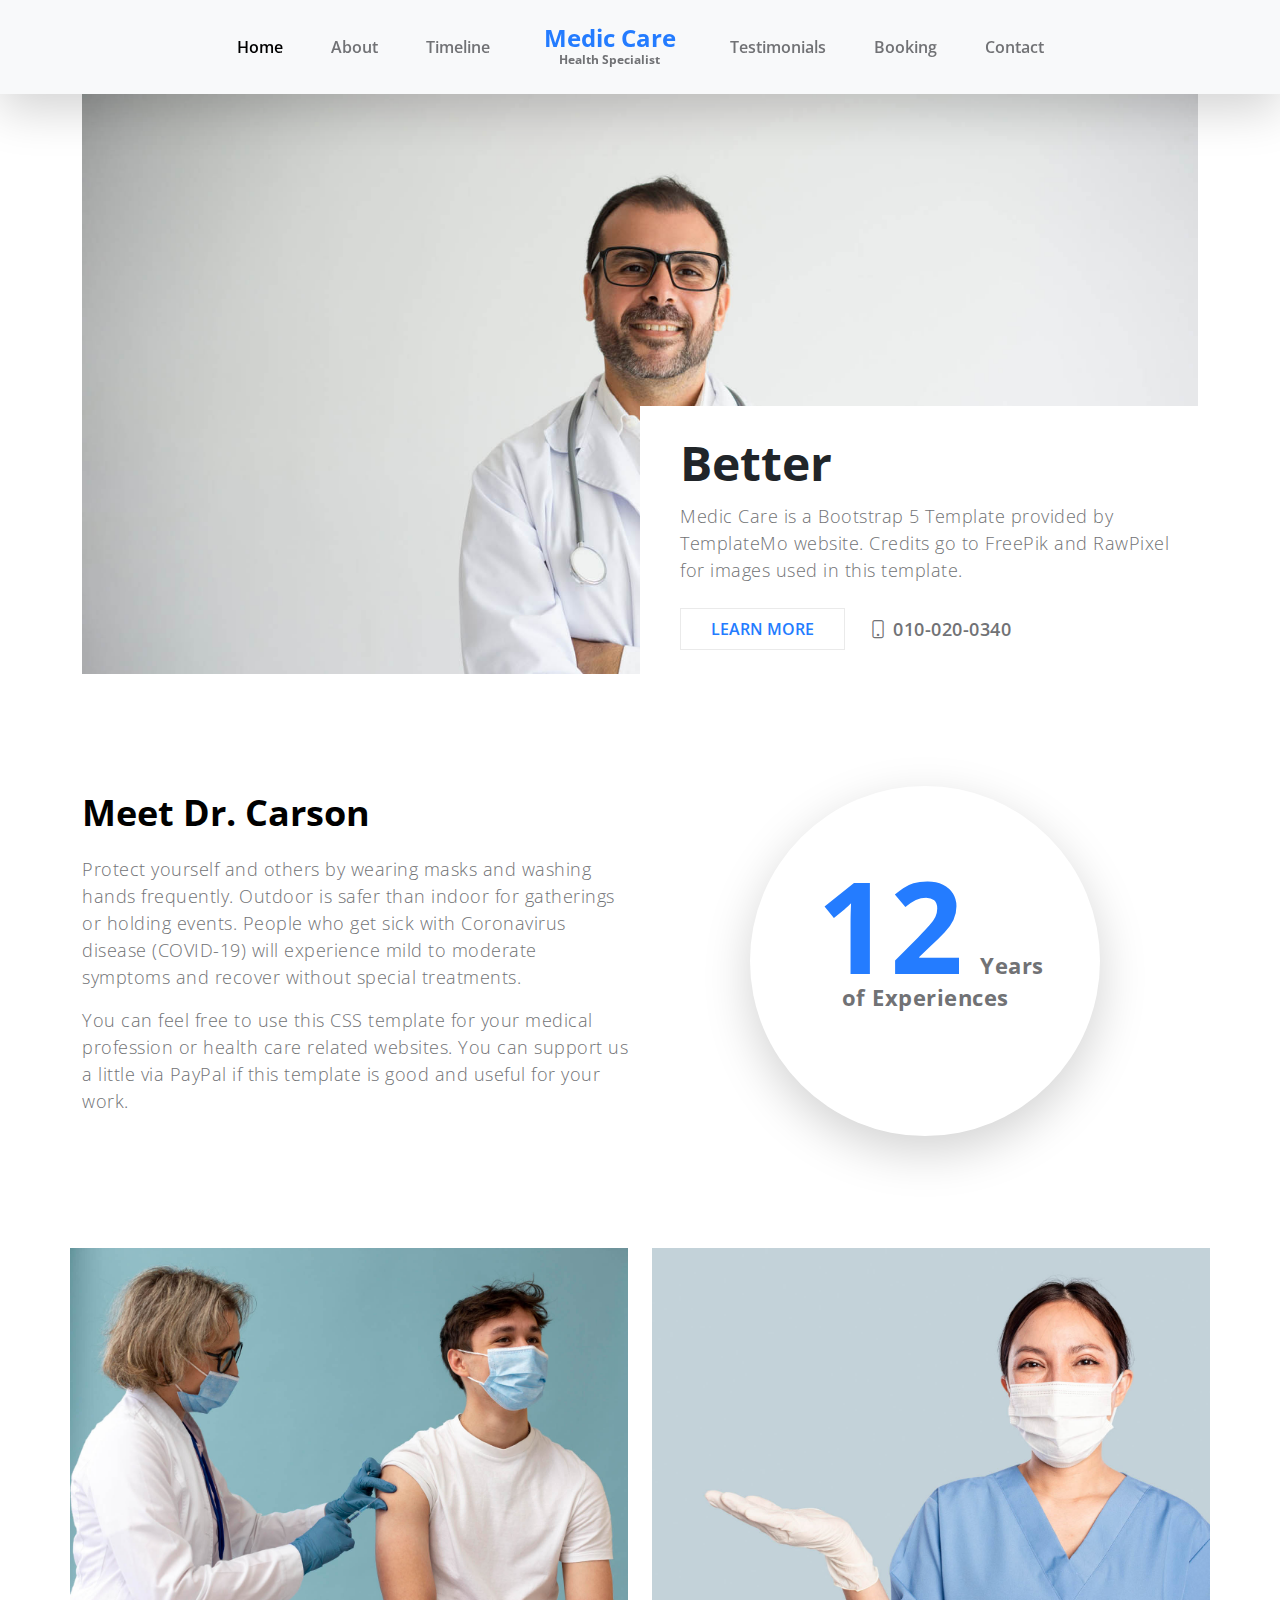
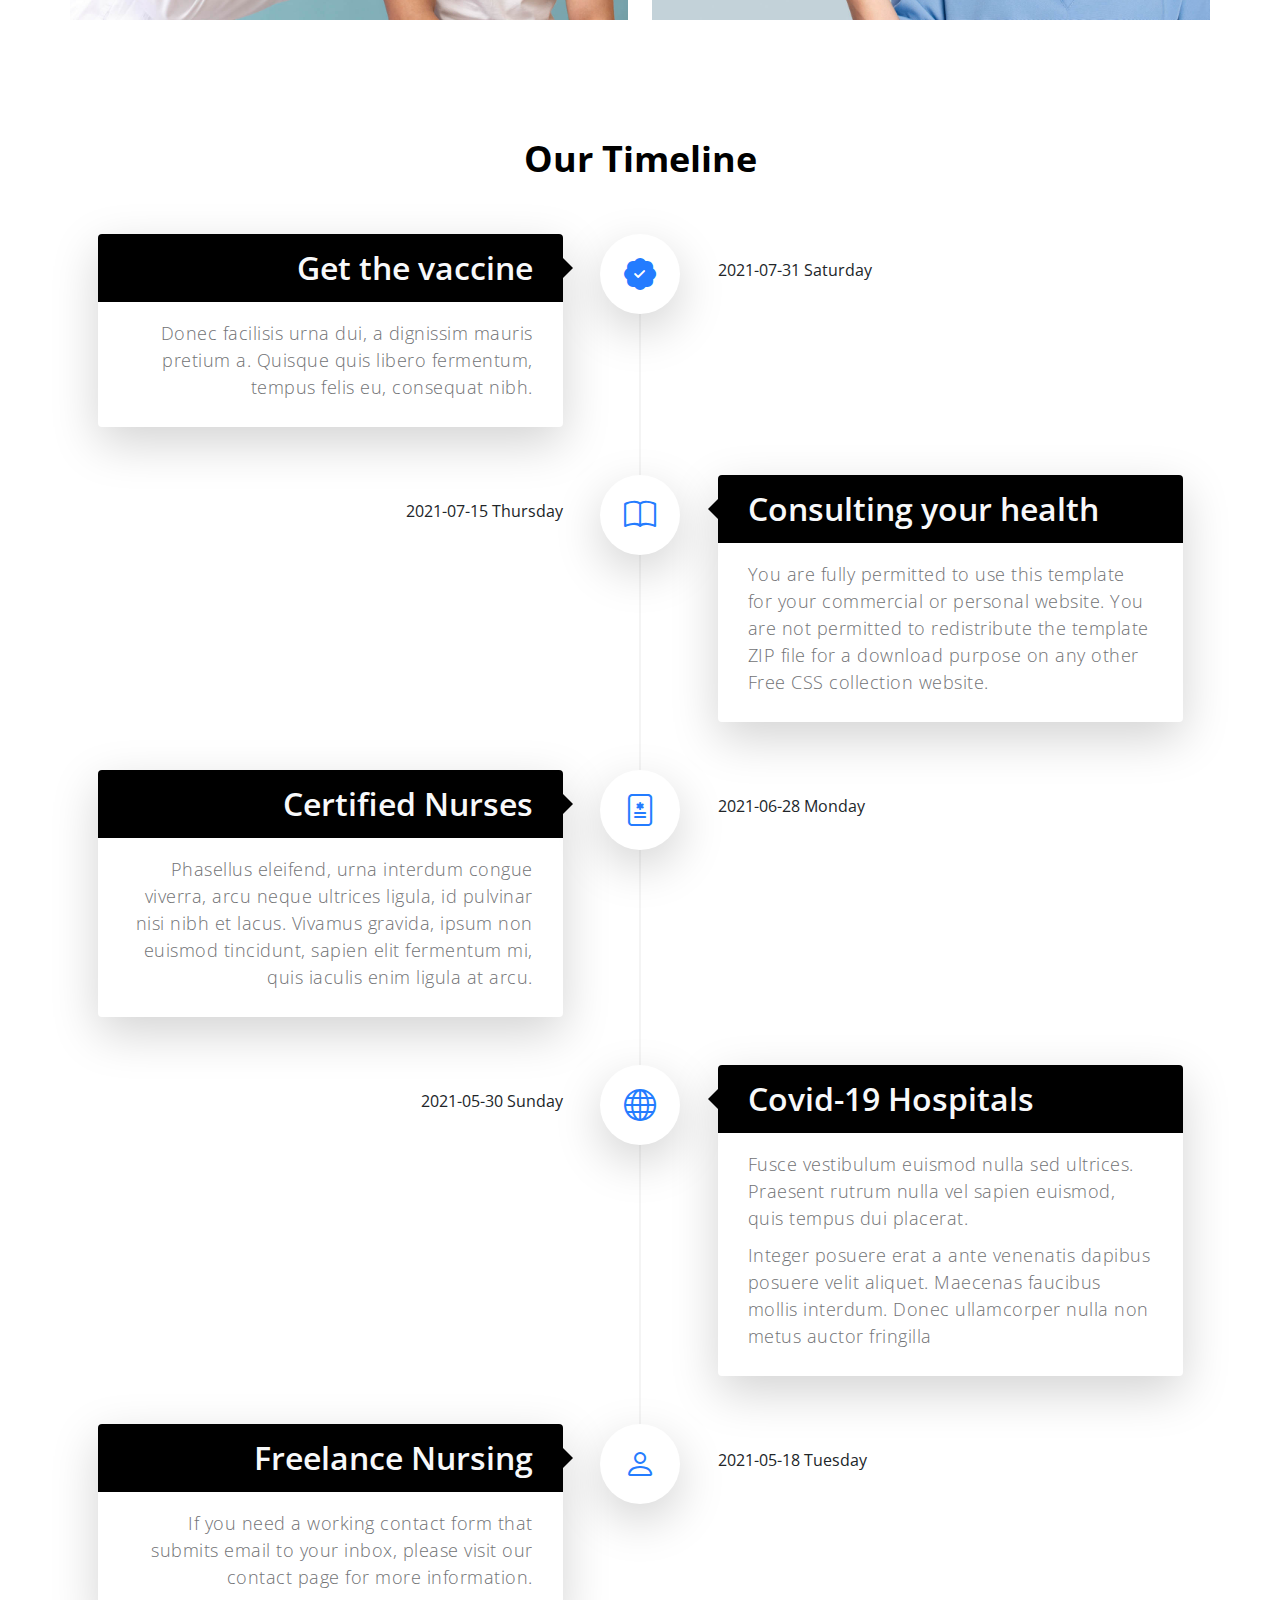
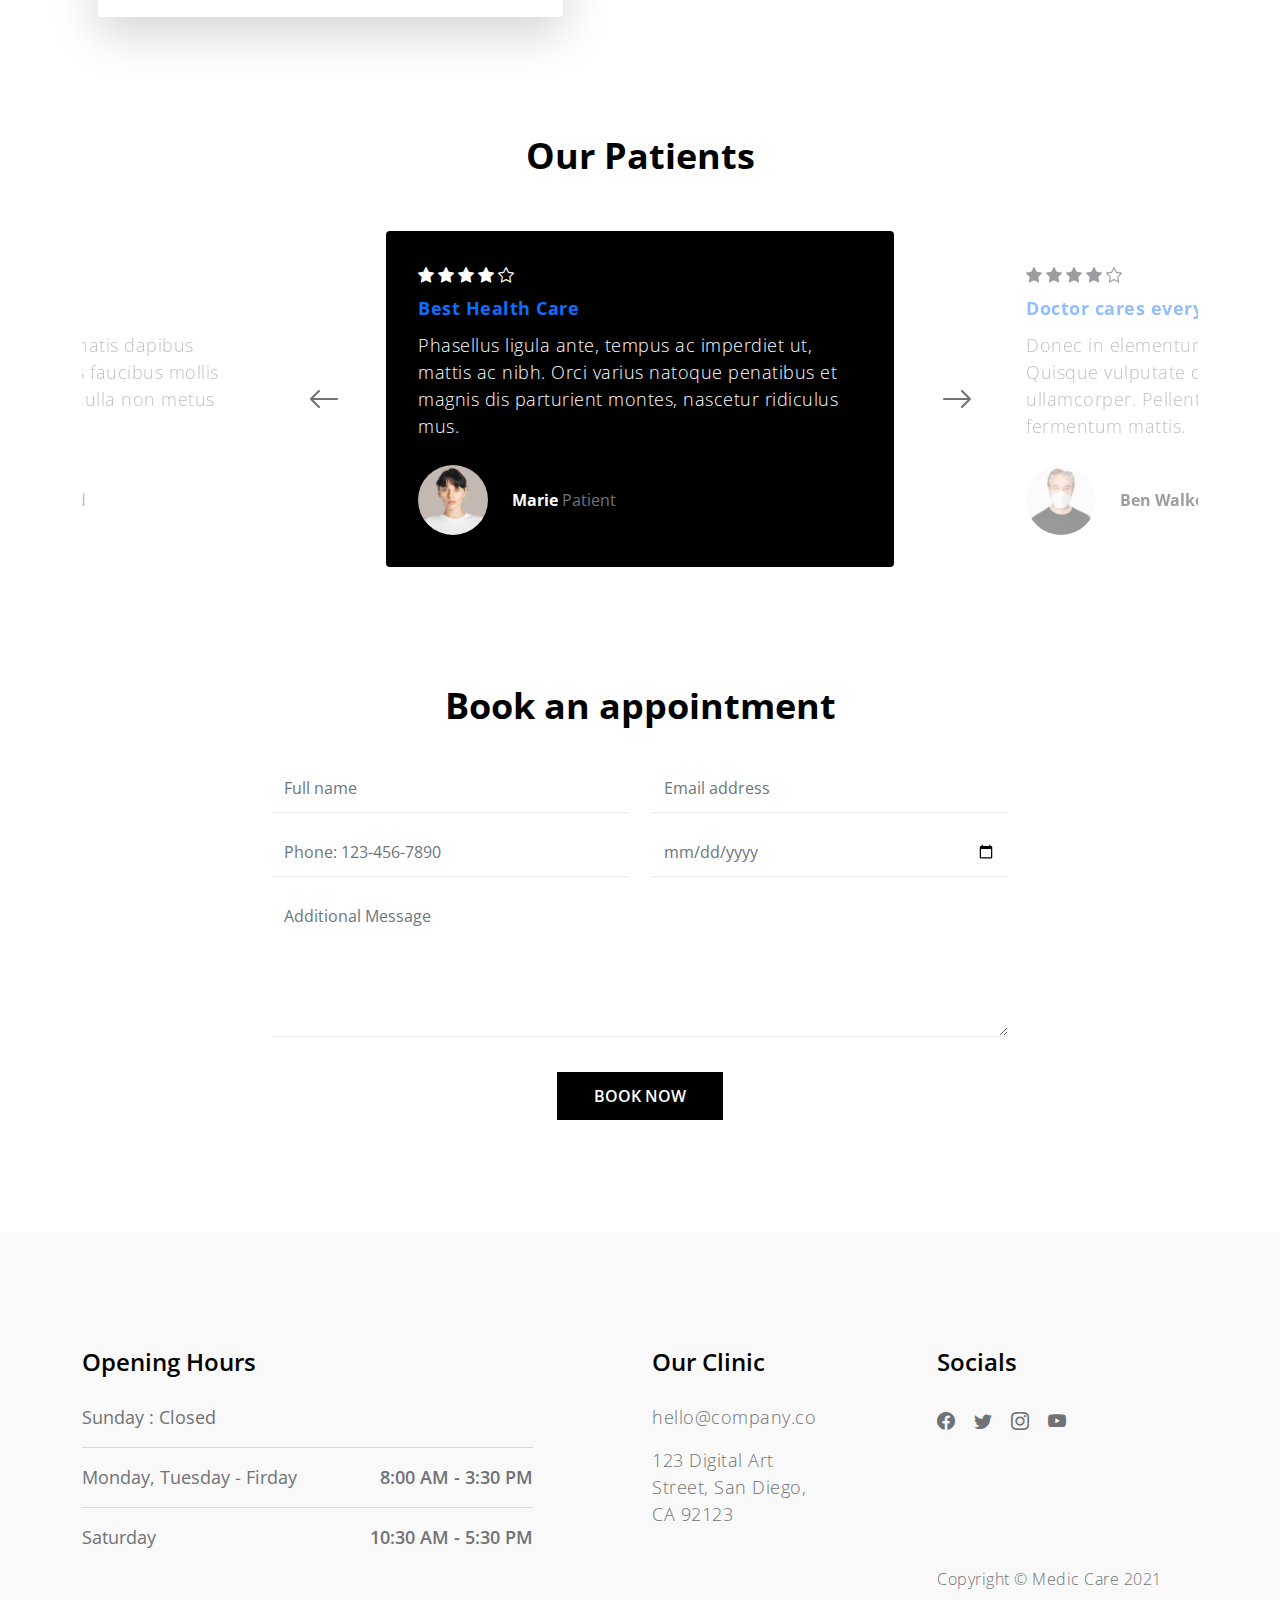
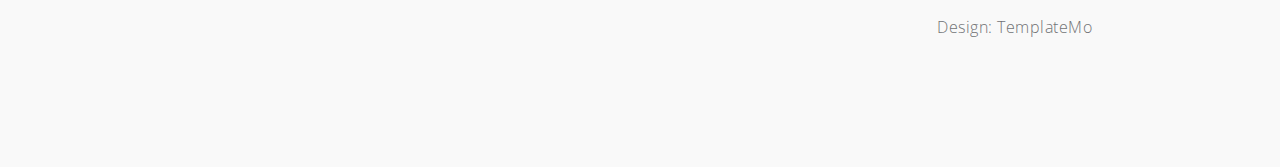
<file: index.html>
<!doctype html>
<html lang="en">
    <head>
        <meta charset="utf-8">
        <meta name="viewport" content="width=device-width, initial-scale=1">

        <meta name="description" content="">
        <meta name="author" content="">

        <title>Medic Care Bootstrap 5 CSS Template</title>

        <!-- CSS FILES -->        
        <link rel="preconnect" href="https://fonts.googleapis.com">
        
        <link rel="preconnect" href="https://fonts.gstatic.com" crossorigin>
        
        <link href="https://fonts.googleapis.com/css2?family=Open+Sans:wght@300;400;600;700&display=swap" rel="stylesheet">

        <link href="css/bootstrap.min.css" rel="stylesheet">

        <link href="css/bootstrap-icons.css" rel="stylesheet">

        <link href="css/owl.carousel.min.css" rel="stylesheet">

        <link href="css/owl.theme.default.min.css" rel="stylesheet">

        <link href="css/templatemo-medic-care.css" rel="stylesheet">
<!--

TemplateMo 566 Medic Care

https://templatemo.com/tm-566-medic-care

-->
    </head>
    
    <body id="top">
    
        <main>

            <nav class="navbar navbar-expand-lg bg-light fixed-top shadow-lg">
                <div class="container">
                    <a class="navbar-brand mx-auto d-lg-none" href="index.html">
                        Medic Care
                        <strong class="d-block">Health Specialist</strong>
                    </a>

                    <button class="navbar-toggler" type="button" data-bs-toggle="collapse" data-bs-target="#navbarNav" aria-controls="navbarNav" aria-expanded="false" aria-label="Toggle navigation">
                        <span class="navbar-toggler-icon"></span>
                    </button>

                    <div class="collapse navbar-collapse" id="navbarNav">
                        <ul class="navbar-nav mx-auto">
                            <li class="nav-item active">
                                <a class="nav-link" href="#hero">Home</a>
                            </li>

                            <li class="nav-item">
                                <a class="nav-link" href="#about">About</a>
                            </li>

                            <li class="nav-item">
                                <a class="nav-link" href="#timeline">Timeline</a>
                            </li>

                            <a class="navbar-brand d-none d-lg-block" href="index.html">
                                Medic Care
                                <strong class="d-block">Health Specialist</strong>
                            </a>

                            <li class="nav-item">
                                <a class="nav-link" href="#reviews">Testimonials</a>
                            </li>

                            <li class="nav-item">
                                <a class="nav-link" href="#booking">Booking</a>
                            </li>

                            <li class="nav-item">
                                <a class="nav-link" href="#contact">Contact</a>
                            </li>
                        </ul>
                    </div>

                </div>
            </nav>

            <section class="hero" id="hero">
                <div class="container">
                    <div class="row">

                        <div class="col-12">
                            <div id="myCarousel" class="carousel slide carousel-fade" data-bs-ride="carousel">
                                <div class="carousel-inner">
                                    <div class="carousel-item active">
                                        <img src="images/slider/portrait-successful-mid-adult-doctor-with-crossed-arms.jpg" class="img-fluid" alt="">
                                    </div>

                                    <div class="carousel-item">
                                        <img src="images/slider/young-asian-female-dentist-white-coat-posing-clinic-equipment.jpg" class="img-fluid" alt="">
                                    </div>

                                    <div class="carousel-item">
                                        <img src="images/slider/doctor-s-hand-holding-stethoscope-closeup.jpg" class="img-fluid" alt="">
                                    </div>
                                </div>
                            </div>

                            <div class="heroText d-flex flex-column justify-content-center">

                                <h1 class="mt-auto mb-2">
                                    Better
                                    <div class="animated-info">
                                        <span class="animated-item">health</span>
                                        <span class="animated-item">days</span>
                                        <span class="animated-item">lives</span>
                                    </div>
                                </h1>

                                <p class="mb-4">Medic Care is a Bootstrap 5 Template provided by TemplateMo website. Credits go to FreePik and RawPixel for images used in this template.</p>

                                <div class="heroLinks d-flex flex-wrap align-items-center">
                                    <a class="custom-link me-4" href="#about" data-hover="Learn More">Learn More</a>

                                    <p class="contact-phone mb-0"><i class="bi-phone"></i> 010-020-0340</p>
                                </div>
                            </div>
                        </div>

                    </div>
                </div>
            </section>

            <section class="section-padding" id="about">
                <div class="container">
                    <div class="row">

                        <div class="col-lg-6 col-md-6 col-12">
                            <h2 class="mb-lg-3 mb-3">Meet Dr. Carson</h2>

                            <p>Protect yourself and others by wearing masks and washing hands frequently. Outdoor is safer than indoor for gatherings or holding events. People who get sick with Coronavirus disease (COVID-19) will experience mild to moderate symptoms and recover without special treatments.</p>

                            <p>You can feel free to use this CSS template for your medical profession or health care related websites. You can <a rel="nofollow" href="http://paypal.me/templatemo" target="_blank">support us a little</a> via PayPal if this template is good and useful for your work.</p>
                        </div>

                        <div class="col-lg-4 col-md-5 col-12 mx-auto">
                            <div class="featured-circle bg-white shadow-lg d-flex justify-content-center align-items-center">
                                <p class="featured-text"><span class="featured-number">12</span> Years<br> of Experiences</p>
                            </div>
                        </div>

                    </div>
                </div>
            </section>

            <section class="gallery">
                <div class="container">
                    <div class="row">

                        <div class="col-lg-6 col-6 ps-0">
                            <img src="images/gallery/medium-shot-man-getting-vaccine.jpg" class="img-fluid galleryImage" alt="get a vaccine" title="get a vaccine for yourself">
                        </div>

                        <div class="col-lg-6 col-6 pe-0">
                            <img src="images/gallery/female-doctor-with-presenting-hand-gesture.jpg" class="img-fluid galleryImage" alt="wear a mask" title="wear a mask to protect yourself">
                        </div>

                    </div>
                </div>
            </section>

            <section class="section-padding pb-0" id="timeline">
                <div class="container">
                    <div class="row">

                        <h2 class="text-center mb-lg-5 mb-4">Our Timeline</h2>
                        
                        <div class="timeline">
                            <div class="row g-0 justify-content-end justify-content-md-around align-items-start timeline-nodes">
                                <div class="col-9 col-md-5 me-md-4 me-lg-0 order-3 order-md-1 timeline-content bg-white shadow-lg">
                                    <h3 class=" text-light">Get the vaccine</h3>

                                    <p>Donec facilisis urna dui, a dignissim mauris pretium a. Quisque quis libero fermentum, tempus felis eu, consequat nibh.</p>
                                </div>

                                <div class="col-3 col-sm-1 order-2 timeline-icons text-md-center">
                                    <i class="bi-patch-check-fill timeline-icon"></i>
                                </div>

                                <div class="col-9 col-md-5 ps-md-3 ps-lg-0 order-1 order-md-3 py-4 timeline-date">
                                    <time>2021-07-31 Saturday</time>
                                </div>
                            </div>

                            <div class="row g-0 justify-content-end justify-content-md-around align-items-start timeline-nodes my-lg-5 my-4">
                                <div class="col-9 col-md-5 ms-md-4 ms-lg-0 order-3 order-md-1 timeline-content bg-white shadow-lg">
                                    <h3 class=" text-light">Consulting your health</h3>

                                    <p>You are fully permitted to use this template for your commercial or personal website. You are not permitted to redistribute the template ZIP file for a download purpose on any other <a href="https://www.google.com/search?q=free+css" target="_blank">Free CSS collection</a> website.</p>
                                </div>

                                <div class="col-3 col-sm-1 order-2 timeline-icons text-md-center">
                                    <i class="bi-book timeline-icon"></i>
                                </div>

                                <div class="col-9 col-md-5 pe-md-3 pe-lg-0 order-1 order-md-3 py-4 timeline-date">
                                    <time>2021-07-15 Thursday</time>
                                </div>
                            </div>

                            <div class="row g-0 justify-content-end justify-content-md-around align-items-start timeline-nodes">
                                <div class="col-9 col-md-5 me-md-4 me-lg-0 order-3 order-md-1 timeline-content bg-white shadow-lg">
                                    <h3 class=" text-light">Certified Nurses</h3>

                                    <p>Phasellus eleifend, urna interdum congue viverra, arcu neque ultrices ligula, id pulvinar nisi nibh et lacus. Vivamus gravida, ipsum non euismod tincidunt, sapien elit fermentum mi, quis iaculis enim ligula at arcu.</p>
                                </div>

                                <div class="col-3 col-sm-1 order-2 timeline-icons text-md-center">
                                    <i class="bi-file-medical timeline-icon"></i>
                                </div>

                                <div class="col-9 col-md-5 ps-md-3 ps-lg-0 order-1 order-md-3 py-4 timeline-date">
                                    <time>2021-06-28 Monday</time>
                                </div>
                            </div>

                            <div class="row g-0 justify-content-end justify-content-md-around align-items-start timeline-nodes my-lg-5 my-4">
                                <div class="col-9 col-md-5 ms-md-4 ms-lg-0 order-3 order-md-1 timeline-content bg-white shadow-lg">
                                    <h3 class=" text-light">Covid-19 Hospitals</h3>

                                    <p class="mb-0 pb-0">Fusce vestibulum euismod nulla sed ultrices. Praesent rutrum nulla vel sapien euismod, quis tempus dui placerat.</p>
                                    
                                    <p>Integer posuere erat a ante venenatis dapibus posuere velit aliquet. Maecenas faucibus mollis interdum. Donec ullamcorper nulla non metus auctor fringilla</p>
                                </div>

                                <div class="col-3 col-sm-1 order-2 timeline-icons text-md-center">
                                    <i class="bi-globe timeline-icon"></i>
                                </div>

                                <div class="col-9 col-md-5 pe-md-3 pe-lg-0 order-1 order-md-3 py-4 timeline-date">
                                    <time>2021-05-30 Sunday</time>
                                </div>
                            </div>

                            <div class="row g-0 justify-content-end justify-content-md-around align-items-start timeline-nodes">
                                <div class="col-9 col-md-5 me-md-4 me-lg-0 order-3 order-md-1 timeline-content bg-white shadow-lg">
                                    <h3 class=" text-light">Freelance Nursing</h3>

                                    <p>If you need a working contact form that submits email to your inbox, please <a rel="nofollow" href="https://templatemo.com/contact" target="_parent">visit our contact page</a> for more information.</p>
                                </div>

                                <div class="col-3 col-sm-1 order-2 timeline-icons text-md-center">
                                    <i class="bi-person timeline-icon"></i>
                                </div>

                                <div class="col-9 col-md-5 ps-md-3 ps-lg-0 order-1 order-md-3 py-4 timeline-date">
                                    <time>2021-05-18 Tuesday</time>
                                </div>
                            </div>
                        </div>

                    </div>
                </div>
            </section>

            <section class="section-padding pb-0" id="reviews">
                <div class="container">
                    <div class="row">

                        <div class="col-12">
                            <h2 class="text-center mb-lg-5 mb-4">Our Patients</h2>

                            <div class="owl-carousel reviews-carousel">

                                <figure class="reviews-thumb d-flex flex-wrap align-items-center rounded">
                                    <div class="reviews-stars">
                                        <i class="bi-star-fill"></i>
                                        <i class="bi-star-fill"></i>
                                        <i class="bi-star-fill"></i>
                                        <i class="bi-star-fill"></i>
                                        <i class="bi-star"></i>
                                    </div>

                                    <p class="text-primary d-block mt-2 mb-0 w-100"><strong>Best Health Care</strong></p>

                                    <p class="reviews-text w-100">Phasellus ligula ante, tempus ac imperdiet ut, mattis ac nibh. Orci varius natoque penatibus et magnis dis parturient montes, nascetur ridiculus mus.</p>

                                    <img src="images/reviews/beautiful-woman-face-portrait-brown-background.jpeg" class="img-fluid reviews-image" alt="">

                                    <figcaption class="ms-4">
                                        <strong>Marie</strong>

                                        <span class="text-muted">Patient</span>
                                    </figcaption>
                                </figure>

                                <figure class="reviews-thumb d-flex flex-wrap align-items-center rounded">
                                    <div class="reviews-stars">
                                        <i class="bi-star-fill"></i>
                                        <i class="bi-star-fill"></i>
                                        <i class="bi-star-fill"></i>
                                        <i class="bi-star-fill"></i>
                                        <i class="bi-star"></i>
                                    </div>

                                    <p class="text-primary d-block mt-2 mb-0 w-100"><strong>Doctor cares everyone!</strong></p>

                                    <p class="reviews-text w-100">Donec in elementum orci, nec posuere ligula. Quisque vulputate diam et ullamcorper ullamcorper. Pellentesque vestibulum neque at leo fermentum mattis.</p>

                                    <img src="images/reviews/senior-man-wearing-white-face-mask-covid-19-campaign-with-design-space.jpeg" class="img-fluid reviews-image" alt="">

                                    <figcaption class="ms-4">
                                        <strong>Ben Walker</strong>

                                        <span class="text-muted">Recovered</span>
                                    </figcaption>
                                </figure>

                                <figure class="reviews-thumb d-flex flex-wrap align-items-center rounded">
                                    <div class="reviews-stars">
                                        <i class="bi-star-fill"></i>
                                        <i class="bi-star-fill"></i>
                                        <i class="bi-star-fill"></i>
                                        <i class="bi-star-fill"></i>
                                        <i class="bi-star-fill"></i>
                                    </div>

                                    <p class="text-primary d-block mt-2 mb-0 w-100"><strong>Great services!</strong></p>

                                    <p class="reviews-text w-100">Vestibulum ante ipsum primis in faucibus orci luctus et ultrices posuere cubilia curae; Donec sit amet velit vitae purus aliquam efficitur.</p>

                                    <img src="images/reviews/portrait-british-woman.jpeg" class="img-fluid reviews-image" alt="">

                                    <figcaption class="ms-4">
                                        <strong>Laura Zono</strong>

                                        <span class="text-muted">New Patient</span>
                                    </figcaption>
                                </figure>

                                <figure class="reviews-thumb d-flex flex-wrap align-items-center rounded">
                                    <div class="reviews-stars">
                                        <i class="bi-star-fill"></i>
                                        <i class="bi-star-fill"></i>
                                        <i class="bi-star-fill"></i>
                                        <i class="bi-star"></i>
                                        <i class="bi-star"></i>
                                    </div>

                                    <p class="text-primary d-block mt-2 mb-0 w-100"><strong>Best Advices</strong></p>

                                    <p class="reviews-text w-100">Float posuere erat a ante venenatis dapibus posuere velit aliquet. Maecenas faucibus mollis interdum. Donec ullamcorper nulla non metus auctor fringilla.</p>

                                    <img src="images/reviews/woman-wearing-mask-face-closeup-covid-19-green-background.jpeg" class="img-fluid reviews-image" alt="">

                                    <figcaption class="ms-4">
                                        <strong>Rosey</strong>

                                        <span class="text-muted">Almos Recovered</span>
                                    </figcaption>
                                </figure>
                               
                            </div>
                        </div>

                    </div>
                </div>
            </section>

            <section class="section-padding" id="booking">
                <div class="container">
                    <div class="row">
                    
                        <div class="col-lg-8 col-12 mx-auto">
                            <div class="booking-form">
                                
                                <h2 class="text-center mb-lg-3 mb-2">Book an appointment</h2>
                            
                                <form role="form" action="#booking" method="post">
                                    <div class="row">
                                        <div class="col-lg-6 col-12">
                                            <input type="text" name="name" id="name" class="form-control" placeholder="Full name" required>
                                        </div>

                                        <div class="col-lg-6 col-12">
                                            <input type="email" name="email" id="email" pattern="[^ @]*@[^ @]*" class="form-control" placeholder="Email address" required>
                                        </div>

                                        <div class="col-lg-6 col-12">
                                            <input type="telephone" name="phone" id="phone" pattern="[0-9]{3}-[0-9]{3}-[0-9]{4}" class="form-control" placeholder="Phone: 123-456-7890">
                                        </div>

                                        <div class="col-lg-6 col-12">
                                            <input type="date" name="date" id="date" value="" class="form-control">
                                            
                                        </div>

                                        <div class="col-12">
                                            <textarea class="form-control" rows="5" id="message" name="message" placeholder="Additional Message"></textarea>
                                        </div>

                                        <div class="col-lg-3 col-md-4 col-6 mx-auto">
                                            <button type="submit" class="form-control" id="submit-button">Book Now</button>
                                        </div>
                                    </div>
                                </form>

                            </div>
                        </div>

                    </div>
                </div>
            </section>

        </main>

        <footer class="site-footer section-padding" id="contact">
            <div class="container">
                <div class="row">

                    <div class="col-lg-5 me-auto col-12">
                        <h5 class="mb-lg-4 mb-3">Opening Hours</h5>

                        <ul class="list-group list-group-flush">
                            <li class="list-group-item d-flex">
                                Sunday : Closed
                            </li>

                            <li class="list-group-item d-flex">
                                Monday, Tuesday - Firday
                                <span>8:00 AM - 3:30 PM</span>
                            </li>

                            <li class="list-group-item d-flex">
                                Saturday
                                <span>10:30 AM - 5:30 PM</span>
                            </li>
                        </ul>
                    </div>

                    <div class="col-lg-2 col-md-6 col-12 my-4 my-lg-0">
                        <h5 class="mb-lg-4 mb-3">Our Clinic</h5>

                        <p><a href="mailto:hello@company.co">hello@company.co</a><p>

                        <p>123 Digital Art Street, San Diego, CA 92123</p>
                    </div>

                    <div class="col-lg-3 col-md-6 col-12 ms-auto">
                        <h5 class="mb-lg-4 mb-3">Socials</h5>

                        <ul class="social-icon">
                            <li><a href="#" class="social-icon-link bi-facebook"></a></li>

                            <li><a href="#" class="social-icon-link bi-twitter"></a></li>

                            <li><a href="#" class="social-icon-link bi-instagram"></a></li>

                            <li><a href="#" class="social-icon-link bi-youtube"></a></li>
                        </ul>
                    </div>

                    <div class="col-lg-3 col-12 ms-auto mt-4 mt-lg-0">
                        <p class="copyright-text">Copyright © Medic Care 2021 
                        <br><br>Design: <a href="https://templatemo.com" target="_parent">TemplateMo</a></p>
                    </div>

                </div>
            </section>
        </footer>

        <!-- JAVASCRIPT FILES -->
        <script src="js/jquery.min.js"></script>
        <script src="js/bootstrap.bundle.min.js"></script>
        <script src="js/owl.carousel.min.js"></script>
        <script src="js/scrollspy.min.js"></script>
        <script src="js/custom.js"></script>
<!--

TemplateMo 566 Medic Care

https://templatemo.com/tm-566-medic-care

-->
    </body>
</html>
</file>
<file: css/templatemo-medic-care.css>
/*

TemplateMo 566 Medic Care

https://templatemo.com/tm-566-medic-care

*/

/*---------------------------------------
  CUSTOM PROPERTIES ( VARIABLES )             
-----------------------------------------*/
:root {
  --white-color:                  #FFFFFF;
  --primary-color:                #247cff;
  --section-bg-color:             #F9F9F9;
  --dark-color:                   #000000;
  --title-color:                  #565758;
  --p-color:                      #717275;
  --border-color:                 #eaeaea;

  --body-font-family:             'Open Sans', sans-serif;

  --h1-font-size:                 48px;
  --h2-font-size:                 36px;
  --h3-font-size:                 32px;
  --h4-font-size:                 28px;
  --h5-font-size:                 24px;
  --h6-font-size:                 22px;
  --p-font-size:                  18px;
  --menu-font-size:               16px;

  --font-weight-light:            300;
  --font-weight-normal:           400;
  --font-weight-semibold:         600;
  --font-weight-bold:             700;
}

body {
    background: var(--white-color);
    font-family: var(--body-font-family);    
    position: relative;
    padding-top: 94px;
}

/*---------------------------------------
  TYPOGRAPHY               
-----------------------------------------*/

h2,
h3,
h4,
h5,
h6 {
  color: var(--dark-color);
  line-height: inherit;
}

h1,
h2,
h3,
h4,
h5,
h6 {
  font-weight: var(--font-weight-semibold);
}

h1,
h2 {
  font-weight: var(--font-weight-bold);
}

h1 {
  font-size: var(--h1-font-size);
  line-height: normal;
}

h2 {
  font-size: var(--h2-font-size);
}

h3 {
  font-size: var(--h3-font-size);
}

h4 {
  font-size: var(--h4-font-size);
}

h5 {
  font-size: var(--h5-font-size);
}

h6 {
  font-size: var(--h6-font-size);
}

p {
  color: var(--p-color);
  font-size: var(--p-font-size);
  font-weight: var(--font-weight-light);
  letter-spacing: 0.5px;
}

a, 
button {
  touch-action: manipulation;
  transition: all 0.3s;
}

a {
  color: var(--p-color);
  text-decoration: none;
}

a:hover {
  color: var(--primary-color);
}

.section-padding {
  padding-top: 7rem;
  padding-bottom: 7rem;
}

/*---------------------------------------
  CUSTOM LINK               
-----------------------------------------*/
.custom-link {
  display: inline-block;
  text-decoration: none;
  border: 1px solid var(--border-color);
  color: var(--primary-color);
  pointer-events: auto;
  font-weight: var(--font-weight-semibold);
  line-height: 40px;
  position: relative;
  padding: 0 30px;
  box-sizing: border-box;
  margin: 0;
  -webkit-user-select: none;
     -moz-user-select: none;
      -ms-user-select: none;
          user-select: none;
  overflow: hidden;
  border-radius: 0;
  text-transform: uppercase;
}

.custom-link::before {
  content: attr(data-hover);
  background-color: var(--border-color);
  color: var(--primary-color);
  position: absolute;
  top: 100%;
  bottom: 0;
  left: 0;
  transition: all 300ms cubic-bezier(0.19, 1, 0.56, 1);
  right: 0;
  text-align: center;
}

.custom-link:hover::before {
  top: 0;
}

b,
strong {
  font-weight: var(--font-weight-bold);
}

/*---------------------------------------
  LIST GROUP               
-----------------------------------------*/
.list-group-item {
  background-color: transparent;
  color: var(--p-color);
  font-size: var(--p-font-size);
  padding: 1rem 0;
}

.list-group-item:first-child {
  padding-top: 0;
}

.list-group-item span {
  font-weight: var(--font-weight-semibold);
  margin-left: auto;
}

/*---------------------------------------
  ANIMATED TEXT              
-----------------------------------------*/
.animated {
  position: relative;
}

.animated-info {
  display: inline-block;
  vertical-align: top;
  min-width: 250px;
  position: relative;
}

.animated-item {
  color: var(--primary-color);
}

.animated-item {
  display: block;
  opacity: 0;
  overflow: hidden;
  position: absolute;
  top: 0;
  right: 0;
  left: 0;
  animation: BottomTotop 6s linear infinite 0s;
}

.animated-item:nth-child(2n+2) {
  animation-delay: 2s;
}

.animated-item:nth-child(3n+3) {
  animation-delay: 4s;
}

@keyframes BottomTotop {
  0% {
    opacity: 0;
  }
  5% {
    opacity: 0;
    transform: translateY(5px);
  }
  10% {
    opacity: 1;
    transform: translateY(0px);
  }
  25% {
    opacity: 1;
    transform: translateY(0px);
  }
  30% {
    opacity: 0;
    transform: translateY(5px);
  }
  80% {
    opacity: 0;
  }
  100% {
    opacity: 0;
  }
}

/*---------------------------------------
  HERO              
-----------------------------------------*/
.hero {  
  padding-top: 0rem;
}

.hero .container {
  position: relative;
  overflow: hidden;
  height: 580px;
}

.heroText {
  background: var(--white-color);
  position: absolute;
  z-index: 2;
  bottom: 0;
  right: 0;
  padding: 1.5rem 2.5rem;
  width: 50%;
}

.contact-phone {
  font-weight: var(--font-weight-semibold);
}

/*---------------------------------------
  FEATURED              
-----------------------------------------*/
.featured-circle {
  border-radius: 100%;
  width: 350px;
  height: 350px;
  margin: 0 auto;
  padding: 0 20px;
}

.featured-text {
  font-size: var(--h6-font-size);
  line-height: 2rem;
  font-weight: var(--font-weight-bold);
  text-align: center;
  margin-bottom: 0;
}

.featured-number {
  color: var(--primary-color);
  font-size: 8rem;
  margin: 0 10px;
}

/*---------------------------------------
  NAVIGATION              
-----------------------------------------*/
.navbar {
  padding-top: 20px;
  padding-bottom: 20px;
}

.navbar-brand {
  color: var(--primary-color);
  font-size: var(--h5-font-size);
  font-weight: var(--font-weight-bold);
  margin: 0 30px;
  padding: 0;
  text-align: center;
}

.navbar-brand strong {
  color: var(--p-color);
  font-size: 12px;
  position: relative;
  bottom: 5px;
}

.navbar-expand-lg .navbar-nav .nav-link {
  padding-right: 1.5rem;
  padding-left: 1.5rem;
}

.navbar-nav .nav-link {
  color: var(--p-color);
  font-weight: var(--font-weight-semibold);
  font-size: var(--menu-font-size);
  padding-top: 15px;
  padding-bottom: 15px;
}

.navbar-nav .nav-item.active .nav-link, 
.nav-link:focus, 
.nav-link:hover {
  color: var(--dark-color);
}

.nav-link:focus {
  color: var(--p-color);
}

.navbar-toggler {
  border: 0;
  padding: 0;
  cursor: pointer;
  margin: 0;
  width: 30px;
  height: 35px;
  outline: none;
}

.navbar-toggler:focus {
  outline: none;
  box-shadow: none;
}

.navbar-toggler[aria-expanded="true"] .navbar-toggler-icon {
  background: transparent;
}

.navbar-toggler[aria-expanded="true"] .navbar-toggler-icon:before,
.navbar-toggler[aria-expanded="true"] .navbar-toggler-icon:after {
  transition: top 300ms 50ms ease, -webkit-transform 300ms 350ms ease;
  transition: top 300ms 50ms ease, transform 300ms 350ms ease;
  transition: top 300ms 50ms ease, transform 300ms 350ms ease, -webkit-transform 300ms 350ms ease;
  top: 0;
}

.navbar-toggler[aria-expanded="true"] .navbar-toggler-icon:before {
  transform: rotate(45deg);
}

.navbar-toggler[aria-expanded="true"] .navbar-toggler-icon:after {
  transform: rotate(-45deg);
}

.navbar-toggler .navbar-toggler-icon {
  background: var(--dark-color);
  transition: background 10ms 300ms ease;
  display: block;
  width: 30px;
  height: 2px;
  position: relative;
}

.navbar-toggler .navbar-toggler-icon:before,
.navbar-toggler .navbar-toggler-icon:after {
  transition: top 300ms 350ms ease, -webkit-transform 300ms 50ms ease;
  transition: top 300ms 350ms ease, transform 300ms 50ms ease;
  transition: top 300ms 350ms ease, transform 300ms 50ms ease, -webkit-transform 300ms 50ms ease;
  position: absolute;
  right: 0;
  left: 0;
  background: var(--dark-color);
  width: 30px;
  height: 2px;
  content: '';
}

.navbar-toggler .navbar-toggler-icon:before {
  top: -8px;
}

.navbar-toggler .navbar-toggler-icon:after {
  top: 8px;
}

/*---------------------------------------
  TIMELINE               
-----------------------------------------*/
.timeline,
.timeline-nodes {
  position: relative;
}

.timeline-nodes:nth-child(even) {
  flex-direction: row-reverse;
}

.timeline h3, 
.timeline p {
  padding: 10px 30px;
} 

.timeline h3 {
  background: var(--dark-color);
}

.timeline::before {
  content: "";
  display: block;
  position: absolute;
  top: 37px;
  left: 50%;
  width: 0;
  border-left: 1px solid var(--border-color);
  height: 85%;
  z-index: 1;
  transform: translateX(-50%);
}

.timeline-content {
  position: relative;
  border-radius: 0 0 0.25rem 0.25rem;
  padding: 0;
}

.timeline-nodes:nth-child(odd) h3,
.timeline-nodes:nth-child(odd) p {
  text-align: right;
}

.timeline-nodes:nth-child(odd) .timeline-date {
  text-align: left;
}
 
.timeline-nodes:nth-child(even) .timeline-date {
  text-align: right;
}

.timeline-nodes:nth-child(odd) h3::after {
  content: "";
  position: absolute;
  top: 50%;
  left: 100%;
  transform: translate(0, -50%);
  width: 0;
  border-left: 10px solid var(--dark-color);
  border-top: 10px solid transparent;
  border-bottom: 10px solid transparent;
}

.timeline-nodes h3 {
  position: relative;
  border-radius: 0.25rem 0.25rem 0 0;
}

.timeline-nodes:nth-child(even) h3::after {
  content: "";
  position: absolute;
  top: 50%;
  right: 100%;
  transform: translate(0, -50%);
  width: 0;
  border-right: 10px solid var(--dark-color);
  border-top: 10px solid transparent;
  border-bottom: 10px solid transparent;
}

.timeline-icons {
  position: relative;
  z-index: 100;
}

.timeline-icons::before {
  content: "";
  width: 80px;
  height: 80px;
  border-radius: 50%;
  display: block;
  position: absolute;
  top: 0;
  left: 50%;
  transform: translate(-50%,0);
  background: var(--white-color);
  box-shadow: 0 1rem 3rem rgba(0,0,0,.175);
  z-index: 1;
}

.timeline-icon {
  position: relative;
  z-index: 100;
  font-size: var(--h3-font-size);
  color: var(--primary-color);
  display: block;
  text-align: center;
  line-height: 80px;
}

@media (max-width: 767px) {
  .timeline-nodes:nth-child(odd) h3,
  .timeline-nodes:nth-child(odd) p {
    text-align: left;
  }

  .timeline-nodes:nth-child(even) {
    flex-direction: row;
  }

  .timeline::before {
    content: "";
    display: block;
    position: absolute;
    top: 60px;
    left: 33px;
    width: 0;
    height: 90%;
    z-index: 1;
    transform: translateX(-50%);
  }

  .timeline-icons {
    position: absolute;
    left: 0%;
    top: 60px;
  }

  .timeline-nodes:nth-child(odd) h3::after {
    left: auto;
    right: 100%;
    border-left: 0;
    border-right: 10px solid var(--dark-color);
    border-top: 10px solid transparent;
    border-bottom: 10px solid transparent;
  }

  .timeline-nodes:nth-child(even) h3::after {
    right: 100%;
    width: 0;
    border-right: 10px solid var(--dark-color);
    border-top: 10px solid transparent;
    border-bottom: 10px solid transparent;
  }

  .timeline-nodes:nth-child(even) .timeline-date {
    text-align: left;
  }

  .timeline-icons::before {
    width: 75px;
    height: 75px;
  }

  .timeline-icon {
    line-height: 75px;
  }
}

@media (max-width: 575px) {
  .timeline::before {
    content: "";
    display: block;
    top: 60px;
    left: 57px;
    height: 87%;
  }

  .timeline-icons {
    position: absolute;
    left: -10px;
  }

  .timeline-icons::before {
    width: 70px;
    height: 70px;
  }

  .timeline-icon {
    line-height: 70px;
  }
}

/*---------------------------------------
  REVIEWS               
-----------------------------------------*/
.reviews-thumb {
  margin-bottom: 0;
  padding: 32px;
}

.reviews-text {
  margin-top: 10px;
  margin-bottom: 25px;
}

.reviews-image {
  border-radius: 100px;
  width: 70px !important;
  height: 70px !important;
}

.reviews-carousel .owl-item {
  opacity: 0.45;
}

.reviews-carousel .owl-item.active.center {
  opacity: 1;
}

.reviews-carousel .owl-item.active.center .reviews-thumb {
  background: var(--dark-color);
}

.reviews-carousel .owl-item.active.center .reviews-thumb,
.reviews-carousel .owl-item.active.center .reviews-text {
  color: var(--white-color);
}

.reviews-carousel .owl-nav {
  display: flex;
  justify-content: space-between;
  margin: auto;
  text-align: center;
  position: absolute;
  top: 50%;
  left: 50%;
  transform: translate(-50%, -50%);
}

.reviews-carousel .owl-nav span {
  width: 35px;
  height: 35px;
  line-height: 35px;
  display: block;
}

.reviews-carousel .owl-nav .owl-prev {
  position: relative;
  left: -80px;
}

.reviews-carousel .owl-nav .owl-next {
  position: relative;
  right: -80px;
}

.reviews-carousel .owl-prev span,
.reviews-carousel .owl-next span {
  color: transparent;
}

.reviews-carousel .owl-prev span::before,
.reviews-carousel .owl-next span::before {
  font-family: bootstrap-icons;
  display: block;
  font-size: var(--h3-font-size);
  color: var(--p-color);
  width: 35px;
  height: 35px;
}

.reviews-carousel .owl-prev span::before {
  content: "\f12f";
}

.reviews-carousel .owl-next span::before {
  content: "\f138";
}

/*---------------------------------------
  BOOKING FORM            
-----------------------------------------*/

.booking-form .form-control {
  background: transparent;
  border-radius: 0;
  border: 0;
  border-bottom: 1px solid var(--border-color);
  color: #6c757d;
  font-weight: var(--font-weight-normal);
  padding-top: 12px;
  padding-bottom: 12px;
  margin-top: 15px;
  transition: all 0.3s;
}

.booking-form #submit-button {
  background: var(--dark-color);
  border-bottom: 0;
  font-weight: var(--font-weight-semibold);
  color: var(--white-color);
  text-transform: uppercase;
  margin-top: 35px;
}

.booking-form #submit-button:hover {
  background: var(--primary-color);
}

/*---------------------------------------
  FOOTER              
-----------------------------------------*/
.site-footer {
  background: var(--section-bg-color);
}

.copyright-text {
  font-size: var(--menu-font-size);
}

/*---------------------------------------
  SOCIAL ICON               
-----------------------------------------*/
.social-icon {
  margin: 0;
  padding: 0;
}

.social-icon li {
  list-style: none;
  display: inline-block;
  vertical-align: top;
  transition: all 0.3s;
}

.social-icon:hover li:not(:hover) {
  opacity: 0.65;
}

.social-icon-link {
  font-size: var(--p-font-size);
  display: inline-block;
  vertical-align: top;
  margin-top: 4px;
  margin-bottom: 4px;
  margin-right: 15px;
}

.social-icon-link:hover {
  color: var(--primary-color);
}

/*---------------------------------------
  RESPONSIVE STYLES               
-----------------------------------------*/
@media screen and (min-width: 1600px) {
  .hero .container {
    height: 740px;
  }
}

@media screen and (max-width: 991px) {
  body {
    padding-top: 74px;
  }

  h1 {
    font-size: 38px;
  }

  h2 {
    font-size: 32px;
  }

  h3 {
    font-size: 26px;
  }

  h4 {
    font-size: 24px;
  }

  h5 {
    font-size: 20px;
  }

  h6 {
    font-size: 18px;
  }

  .section-padding {
    padding-top: 5rem;
    padding-bottom: 5rem;
  }

  .navbar {
    padding-top: 10px;
    padding-bottom: 10px;
  }

  .navbar-nav .nav-link {
    padding-top: 5px;
    padding-bottom: 10px;
  }

  .hero .container {
    height: inherit;
  }

  .heroText {
    position: relative;
    bottom: 100px;
    left: 0;
    width: auto;
    margin-bottom: -100px;
    padding: 2rem;
  }

  .featured-circle {
    width: 320px;
    height: 320px;
  }
}

@media screen and (max-width: 767px) {
  .heroText {
    padding: 1.5rem;
  }

  .animated-info {
    min-width: 125px;
  }

  .featured-circle {
    margin-top: 20px;
  }

  .reviews-carousel .owl-nav {
    position: relative;
    width: auto !important;
    transform: inherit;
    top: 0;
    bottom: 0;
    left: 0;
    max-width: 100px;
    margin: 20px auto;
  }

  .reviews-carousel .owl-nav .owl-prev,
  .reviews-carousel .owl-nav .owl-next {
    right: 0;
    left: 0;
  }
}

@media screen and (max-width: 480px) {
  .heroText {
    padding: 1rem;
  }

  .heroLinks .custom-link {
    font-size: 12px;
    line-height: 30px;
    margin-right: 12px !important;
    padding: 0 25px;
  }

  .contact-phone {
    font-size: 12px;
  }
}

@media screen and (max-width: 360px) {
  .featured-number {
    font-size: 5rem;
  }

  .featured-circle {
    width: 235px;
    height: 235px;
  }

  .reviews-image {
    width: 55px !important;
    height: 55px !important;
  }

  .reviews-thumb figcaption {
    font-size: var(--menu-font-size);
  }

  .timeline::before {
    left: 42px;
  }
}
</file>
